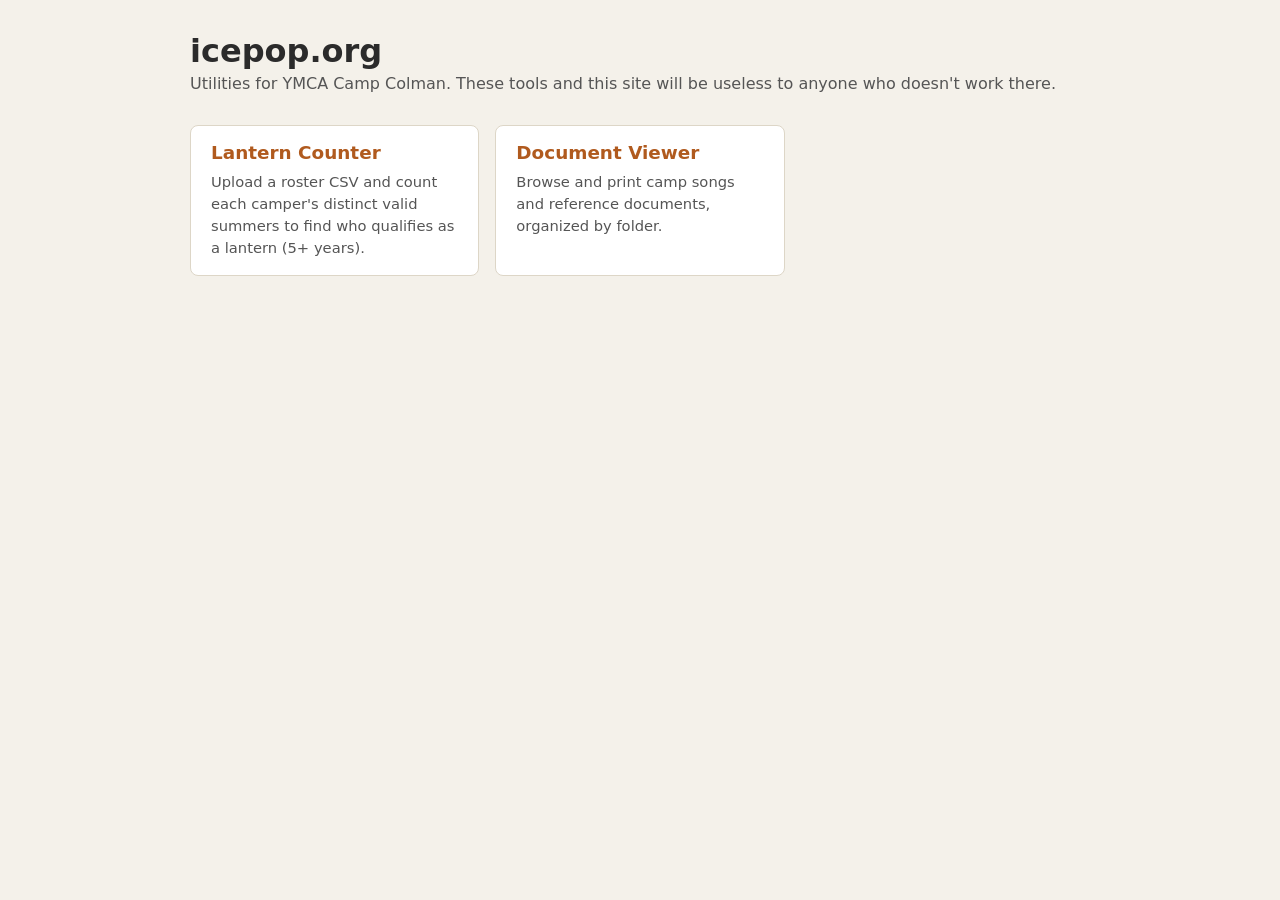
<file: index.html>
<!DOCTYPE html>
<html lang="en">
<head>
<meta charset="UTF-8">
<meta name="viewport" content="width=device-width, initial-scale=1">
<title>icepop.org — Camp Colman tools</title>
<link rel="stylesheet" href="assets/css/tokens.css">
<link rel="stylesheet" href="assets/css/base.css">
<link rel="stylesheet" href="assets/css/home.css">
</head>
<body>
<main>
  <header class="site-header">
    <h1>icepop.org</h1>
    <p class="subtitle">Utilities for YMCA Camp Colman. These tools and this site will be useless to anyone who doesn't work there.</p>
  </header>

  <!-- Add a tool: drop a folder in tools/, then add a card here. -->
  <section class="tool-grid">
    <a class="tool-card" href="tools/lantern-counter/">
      <h2 class="tool-card-title">Lantern Counter</h2>
      <p class="tool-card-desc">Upload a roster CSV and count each camper's distinct valid
        summers to find who qualifies as a lantern (5+ years).</p>
    </a>
    <a class="tool-card" href="tools/doc-viewer/">
      <h2 class="tool-card-title">Document Viewer</h2>
      <p class="tool-card-desc">Browse and print camp songs and reference documents, organized
        by folder.</p>
    </a>
  </section>
</main>
</body>
</html>
</file>
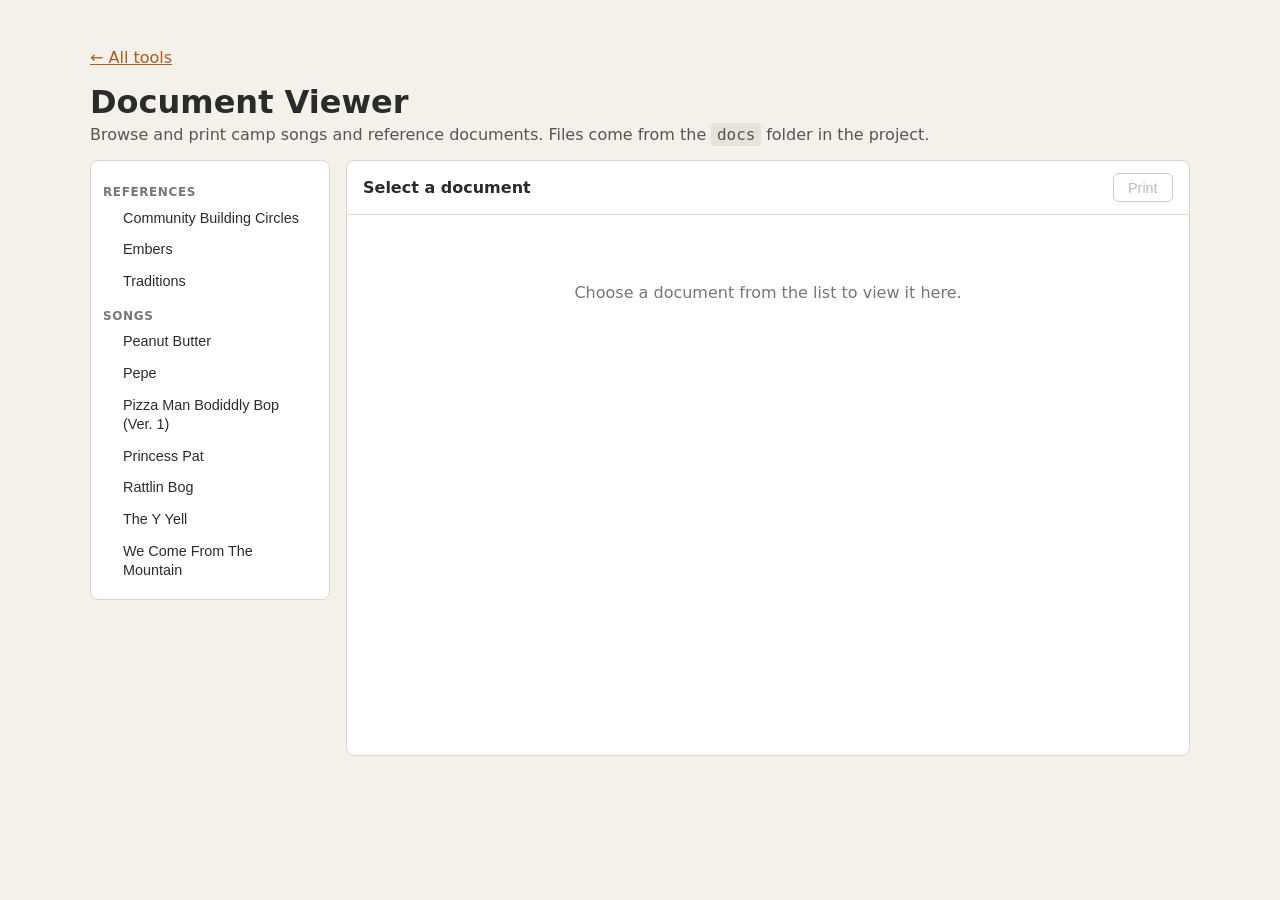
<file: tools/doc-viewer/index.html>
<!DOCTYPE html>
<html lang="en">
<head>
<meta charset="UTF-8">
<meta name="viewport" content="width=device-width, initial-scale=1">
<title>Document Viewer</title>
<link rel="stylesheet" href="../../assets/css/tokens.css">
<link rel="stylesheet" href="../../assets/css/base.css">
<link rel="stylesheet" href="doc-viewer.css">
</head>
<body>
<main class="viewer-main">
  <p class="back-link"><a href="../../">← All tools</a></p>
  <h1>Document Viewer</h1>
  <p class="subtitle">Browse and print camp songs and reference documents. Files come from the
    <code>docs</code> folder in the project.</p>

  <div class="viewer-layout">
    <nav class="doc-nav" id="docNav" aria-label="Documents">
      <p class="muted">Loading documents…</p>
    </nav>

    <section class="doc-pane">
      <div class="doc-toolbar">
        <span class="doc-current" id="docCurrent">Select a document</span>
        <button id="printBtn" class="btn btn-secondary" type="button" disabled>Print</button>
      </div>
      <div class="doc-view" id="docView">
        <p class="doc-placeholder muted">Choose a document from the list to view it here.</p>
      </div>
    </section>
  </div>
</main>

<!-- mammoth (classic script) exposes window.mammoth for the module below. -->
<script src="../../assets/js/vendor/mammoth.browser.min.js"></script>
<script type="module" src="app.js"></script>
</body>
</html>
</file>
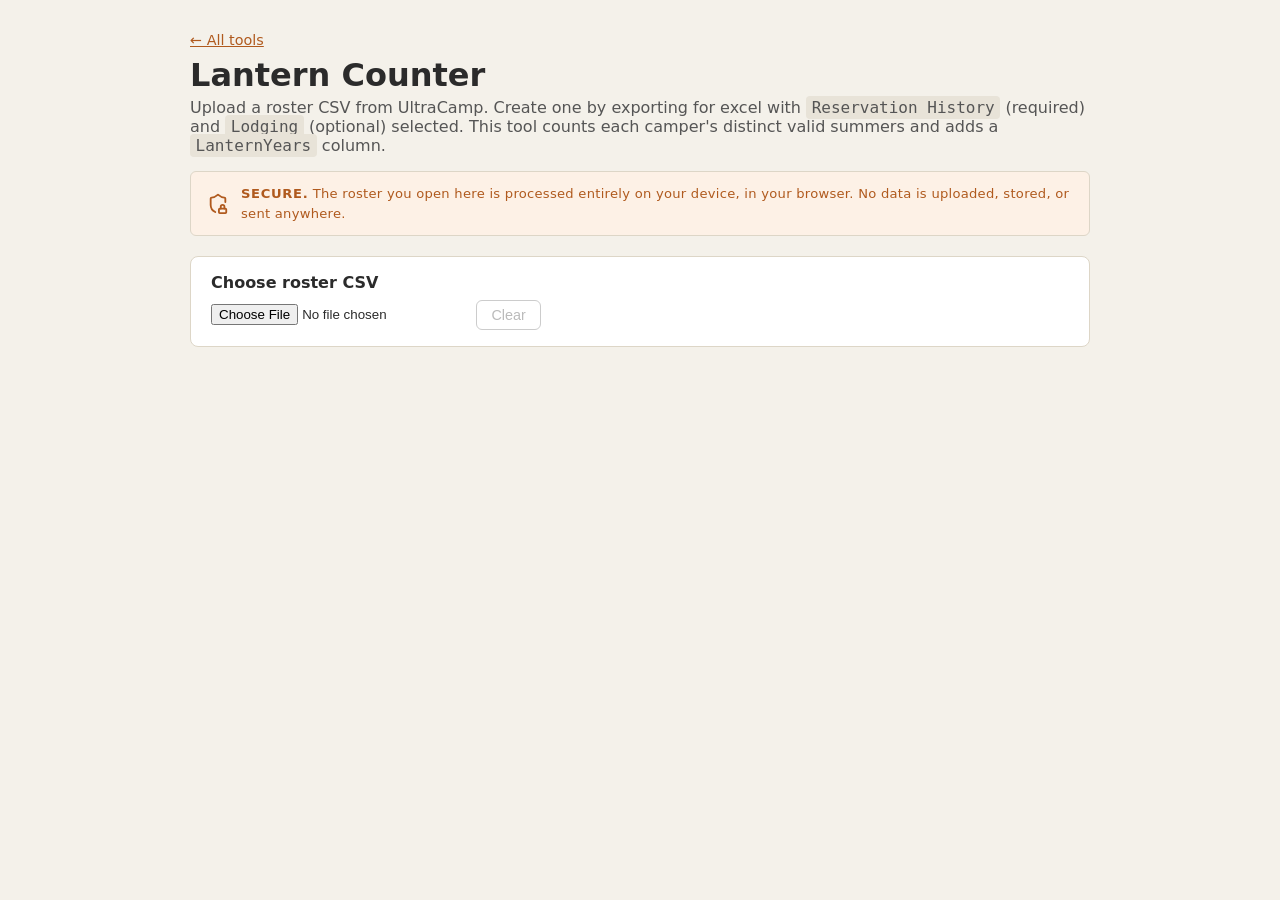
<file: tools/lantern-counter/index.html>
<!DOCTYPE html>
<html lang="en">
<head>
<meta charset="UTF-8">
<meta name="viewport" content="width=device-width, initial-scale=1">
<title>Lantern Counter</title>
<link rel="stylesheet" href="../../assets/css/tokens.css">
<link rel="stylesheet" href="../../assets/css/base.css">
<link rel="stylesheet" href="lantern.css">
</head>
<body>
<main>
  <p class="back-link"><a href="../../">← All tools</a></p>
  <h1>Lantern Counter</h1>
  <p class="subtitle">
    Upload a roster CSV from UltraCamp. Create one by exporting for excel with <code>Reservation History</code> (required) and <code>Lodging</code> (optional) selected. This tool counts each
    camper's distinct valid summers and adds a <code>LanternYears</code> column.
  </p>

  <p class="privacy-note">
    <svg aria-hidden="true" focusable="false" xmlns="http://www.w3.org/2000/svg" viewBox="0 0 24 24" fill="none" stroke="currentColor" stroke-width="2" stroke-linecap="round" stroke-linejoin="round"><path d="M20 9.807V6a1 1 0 00-1-1c-2 0-4.49-1.19-6.24-2.72a1.17 1.17 0 00-1.52 0C9.5 3.8 7 5 5 5a1 1 0 00-1 1v7c0 3.88 2.107 6.254 5 7.796"/><path d="M19 17v-2a2 2 0 00-4 0v2"/><rect x="13" y="17" width="8" height="5" rx="1"/></svg>
    <span><strong>Secure.</strong> The roster you open here is processed entirely on your device, in your browser. No data is uploaded, stored, or sent anywhere.</span>
  </p>

  <section class="panel">
    <label class="file-label" for="csvFile">Choose roster CSV</label>
    <div class="file-row">
      <input type="file" id="csvFile" accept=".csv,text/csv">
      <button id="clearBtn" class="btn btn-secondary" type="button" disabled>Clear</button>
    </div>
  </section>

  <section class="panel" id="summaryPanel" hidden>
    <h2>Summary</h2>
    <div id="summary"></div>
  </section>

  <section class="panel" id="warningsPanel" hidden>
    <h2>Format warnings</h2>
    <p>This file doesn't fully match the export format the tool was built for.
       <strong>Counts may be inaccurate</strong> — spot-check them before trusting the results.</p>
    <div id="warnings"></div>
  </section>

  <section class="panel" id="resultsPanel" hidden>
    <div class="results-header">
      <h2>Results</h2>
      <div class="results-actions">
        <button id="downloadBtn" class="btn btn-secondary btn-icon" type="button" disabled aria-label="Download result CSV" title="Download result CSV">
          <svg width="18" height="18" aria-hidden="true" xmlns="http://www.w3.org/2000/svg" viewBox="0 0 24 24" fill="none" stroke="currentColor" stroke-width="2" stroke-linecap="round" stroke-linejoin="round"><path d="M21 15v4a2 2 0 0 1-2 2H5a2 2 0 0 1-2-2v-4"/><path d="m7 10 5 5 5-5"/><path d="M12 15V3"/></svg>
        </button>
        <button id="printRosterBtn" class="btn btn-secondary btn-icon" type="button" disabled aria-label="Print lantern roster" title="Print lantern roster">
          <svg width="18" height="18" aria-hidden="true" xmlns="http://www.w3.org/2000/svg" viewBox="0 0 24 24" fill="none" stroke="currentColor" stroke-width="2" stroke-linecap="round" stroke-linejoin="round"><path d="M6 18H4a2 2 0 0 1-2-2v-5a2 2 0 0 1 2-2h16a2 2 0 0 1 2 2v5a2 2 0 0 1-2 2h-2"/><path d="M6 9V2h12v7"/><rect x="6" y="14" width="12" height="8" rx="1"/></svg>
        </button>
        <button id="fullscreenBtn" class="btn btn-secondary btn-icon" type="button" aria-label="Enter fullscreen" title="Fullscreen">
          <svg class="fs-icon fs-enter" width="18" height="18" aria-hidden="true" xmlns="http://www.w3.org/2000/svg" viewBox="0 0 24 24" fill="none" stroke="currentColor" stroke-width="2" stroke-linecap="round" stroke-linejoin="round"><path d="M8 3H5a2 2 0 0 0-2 2v3"/><path d="M21 8V5a2 2 0 0 0-2-2h-3"/><path d="M3 16v3a2 2 0 0 0 2 2h3"/><path d="M16 21h3a2 2 0 0 0 2-2v-3"/></svg>
          <svg class="fs-icon fs-exit" width="18" height="18" aria-hidden="true" xmlns="http://www.w3.org/2000/svg" viewBox="0 0 24 24" fill="none" stroke="currentColor" stroke-width="2" stroke-linecap="round" stroke-linejoin="round"><path d="M8 3v3a2 2 0 0 1-2 2H3"/><path d="M21 8h-3a2 2 0 0 1-2-2V3"/><path d="M3 16h3a2 2 0 0 1 2 2v3"/><path d="M16 21v-3a2 2 0 0 1 2-2h3"/></svg>
        </button>
      </div>
    </div>
    <p class="name-note muted">Names come from registration records and may differ from the name a camper goes by at camp.</p>
    <div class="results-controls">
      <input type="search" id="searchBox" placeholder="Search campers…" autocomplete="off">
      <label class="lanterns-only"><input type="checkbox" id="lanternsOnly"> Lanterns only</label>
      <label class="cabin-filter" id="cabinFilterLabel" hidden>Cabin:
        <select id="cabinSelect"><option value="">All</option></select>
      </label>
      <button id="yearsFilterChip" type="button" class="filter-chip" title="Clear filter" hidden></button>
      <div class="sort-toggle" role="group" aria-label="Sort by">
        <span class="muted">Sort:</span>
        <button id="sortByRow" type="button" class="active">Original order</button>
        <button id="sortByName" type="button">Last name</button>
        <button id="sortByYears" type="button">Lantern years</button>
      </div>
    </div>
    <p id="resultsCount" class="muted"></p>
    <div id="resultsList"></div>
    <div id="resizeHandle" class="resize-handle" title="Drag to resize"></div>
  </section>

  <section class="panel" id="reviewPanel" hidden>
    <h2>⚠ Needs manual review</h2>
    <p>These session titles didn't match any known pattern and were <strong>not counted</strong>:</p>
    <pre id="reviewLog"></pre>
  </section>

</main>

<!-- Print-only: a clean lantern roster. Hidden on screen; @media print in
     lantern.css hides the app UI and shows just this. Populated on demand. -->
<div id="printRoster" class="print-roster" aria-hidden="true"></div>

<script type="module" src="app.js"></script>
</body>
</html>
</file>
<file: assets/css/tokens.css>
/* Design tokens for icepop.org — the single source of truth for the site's
   look. Every tool pulls these in; no tool should hardcode a hex value.
   Palette is the warm/craft camp look carried over from the lantern counter. */

:root {
  /* Surfaces & text */
  --color-bg: #f4f1ea;          /* page background (cream) */
  --color-surface: #fff;        /* panels, cards */
  --color-surface-soft: #faf8f2;/* inset areas: stat tiles, pre blocks */
  --color-surface-code: #e8e3d8;/* inline code background */
  --color-text: #2b2b2b;
  --color-muted: #555;          /* secondary text */
  --color-muted-soft: #777;     /* tertiary text, ticks */
  --color-faint: #999;          /* axis labels, disabled hints */

  /* Borders */
  --color-border: #ddd6c7;      /* panel/card borders */
  --color-border-soft: #e5dfd0; /* softer inset borders */
  --color-border-input: #ccc4b2;/* form controls */

  /* Accent (burnt orange) */
  --color-accent: #b05a1e;
  --color-accent-hover: #93490f;
  --color-accent-soft: #fdf1e6; /* accent button hover wash */
  --color-accent-muted: #948a72;/* de-emphasized bars/swatches */

  /* Status */
  --color-success: #2c6e2c;
  --color-success-bg: #e9f3e9;
  --color-warn: #8a5a00;
  --color-warn-bg: #fdf6e3;
  --color-warn-border: #e0b13c;
  --color-error: #a01818;
  --color-error-bg: #fdeeee;
  --color-error-border: #c94f4f;

  /* Highlight */
  --color-lantern-bg: #fff0cc;  /* lantern row highlight */

  /* Typography */
  --font-sans: system-ui, -apple-system, "Segoe UI", sans-serif;
  --font-mono: ui-monospace, Consolas, monospace;

  /* Spacing scale */
  --space-1: 0.25rem;
  --space-2: 0.5rem;
  --space-3: 0.75rem;
  --space-4: 1rem;
  --space-5: 1.25rem;
  --space-6: 2rem;

  /* Radius */
  --radius-sm: 4px;
  --radius: 6px;
  --radius-lg: 8px;
  --radius-pill: 999px;

  /* Layout */
  --content-width: 900px;
}
</file>
<file: assets/css/base.css>
/* Shared base + components for icepop.org. Depends on tokens.css (load that
   first). Everything here is used by the homepage and by every tool; anything
   tool-specific belongs in that tool's own stylesheet. */

* { box-sizing: border-box; }

body {
  font-family: var(--font-sans);
  background: var(--color-bg);
  color: var(--color-text);
  margin: 0;
  padding: var(--space-6) var(--space-4);
}

main {
  max-width: var(--content-width);
  margin: 0 auto;
}

h1 {
  margin: 0 0 var(--space-1);
}

.subtitle {
  margin-top: 0;
  color: var(--color-muted);
}

a {
  color: var(--color-accent);
}

a:hover {
  color: var(--color-accent-hover);
}

code {
  background: var(--color-surface-code);
  padding: 0.1em 0.35em;
  border-radius: var(--radius-sm);
  font-family: var(--font-mono);
}

pre {
  background: var(--color-surface-soft);
  border: 1px solid var(--color-border-soft);
  border-radius: var(--radius);
  padding: var(--space-3);
  max-height: 420px;
  overflow: auto;
  font-size: 0.8rem;
  line-height: 1.45;
  white-space: pre-wrap;
  margin: 0;
}

.muted {
  color: var(--color-muted-soft);
}

/* Panels — the standard bordered content card used across tools. */
.panel {
  background: var(--color-surface);
  border: 1px solid var(--color-border);
  border-radius: var(--radius-lg);
  padding: var(--space-4) var(--space-5);
  margin-top: var(--space-4);
}

.panel h2 {
  margin: 0 0 var(--space-2);
  font-size: 1.1rem;
}

/* Buttons — keep any element's id/data hooks for JS; these classes carry the
   look. .btn-primary = filled accent, .btn-secondary = outline. */
.btn {
  font-size: 0.9rem;
  border-radius: var(--radius);
  cursor: pointer;
  padding: 0.35rem 0.9rem;
  border: 1px solid transparent;
}

.btn-primary {
  padding: var(--space-2) var(--space-5);
  font-size: 1rem;
  font-weight: 600;
  color: #fff;
  background: var(--color-accent);
  border-color: var(--color-accent);
}

.btn-primary:not(:disabled):hover {
  background: var(--color-accent-hover);
  border-color: var(--color-accent-hover);
}

.btn-primary:disabled {
  background: #bbb;
  border-color: #bbb;
  cursor: not-allowed;
}

.btn-secondary {
  background: var(--color-surface);
  color: var(--color-accent);
  border-color: var(--color-accent);
}

.btn-secondary:hover:not(:disabled) {
  background: var(--color-accent-soft);
}

.btn-secondary:disabled {
  color: #bbb;
  border-color: #ccc;
  cursor: not-allowed;
}

/* Icon-only button: square padding, icon sized via its svg. */
.btn-icon {
  display: inline-flex;
  align-items: center;
  justify-content: center;
  padding: 0.35rem 0.5rem;
}

.btn-icon svg {
  display: block;
  width: 18px;
  height: 18px;
}

/* Privacy note — a distinct callout stating data never leaves the device.
   Deliberately styled apart from body text; used at the top of every page. */
.privacy-note {
  display: flex;
  align-items: center;
  gap: var(--space-3);
  margin: 0 0 var(--space-5);
  padding: var(--space-3) var(--space-4);
  border: 1px solid var(--color-border);
  border-radius: var(--radius);
  background: var(--color-accent-soft);
  color: var(--color-accent);
  font-size: 0.82rem;
  line-height: 1.5;
  letter-spacing: 0.02em;
}

.privacy-note svg {
  flex: none;
  width: 22px;
  height: 22px;
  color: var(--color-accent);
}

.privacy-note strong {
  font-weight: 800;
  text-transform: uppercase;
  letter-spacing: 0.05em;
  color: var(--color-accent);
}
</file>
<file: assets/css/home.css>
/* Homepage-only styles: the tool card grid. Shared look comes from
   tokens.css + base.css. */

.site-header {
  margin-bottom: var(--space-6);
}

.tool-grid {
  display: grid;
  grid-template-columns: repeat(auto-fill, minmax(16rem, 1fr));
  gap: var(--space-4);
}

/* Each card is a whole-card link. */
.tool-card {
  display: block;
  background: var(--color-surface);
  border: 1px solid var(--color-border);
  border-radius: var(--radius-lg);
  padding: var(--space-4) var(--space-5);
  text-decoration: none;
  color: inherit;
  transition: border-color 0.12s, transform 0.12s;
}

.tool-card:hover {
  border-color: var(--color-accent);
  transform: translateY(-2px);
  color: inherit;
}

.tool-card-title {
  margin: 0 0 var(--space-2);
  font-size: 1.15rem;
  color: var(--color-accent);
}

.tool-card-desc {
  margin: 0;
  color: var(--color-muted);
  font-size: 0.92rem;
  line-height: 1.5;
}
</file>
<file: tools/doc-viewer/doc-viewer.css>
/* Document Viewer — tool-specific styles. Shared look comes from tokens.css +
   base.css. */

.viewer-main {
  max-width: 1100px;
}

.viewer-layout {
  display: grid;
  grid-template-columns: 240px 1fr;
  gap: var(--space-4);
  margin-top: var(--space-4);
  align-items: start;
}

/* Folder-tree navigation */
.doc-nav {
  background: var(--color-surface);
  border: 1px solid var(--color-border);
  border-radius: var(--radius-lg);
  padding: var(--space-3);
  max-height: 78vh;
  overflow: auto;
  position: sticky;
  top: var(--space-4);
}

.doc-tree {
  list-style: none;
  margin: 0;
  padding: 0;
}

.doc-tree .doc-tree {
  margin-left: var(--space-3); /* indent nested folders */
}

.doc-folder-name {
  margin: var(--space-3) 0 var(--space-1);
  font-size: 0.75rem;
  font-weight: 700;
  text-transform: uppercase;
  letter-spacing: 0.05em;
  color: var(--color-muted-soft);
}

.doc-file {
  margin: 1px 0;
}

.doc-link {
  display: block;
  width: 100%;
  text-align: left;
  padding: 0.35rem 0.5rem;
  border: none;
  background: none;
  border-radius: var(--radius);
  color: var(--color-text);
  font-size: 0.9rem;
  line-height: 1.35;
  cursor: pointer;
}

.doc-link:hover {
  background: var(--color-accent-soft);
}

.doc-link.active {
  background: var(--color-accent);
  color: #fff;
}

/* Viewing pane */
.doc-pane {
  background: var(--color-surface);
  border: 1px solid var(--color-border);
  border-radius: var(--radius-lg);
  overflow: hidden;
}

.doc-toolbar {
  display: flex;
  align-items: center;
  justify-content: space-between;
  gap: var(--space-3);
  padding: var(--space-3) var(--space-4);
  border-bottom: 1px solid var(--color-border);
}

.doc-current {
  font-weight: 600;
  overflow: hidden;
  text-overflow: ellipsis;
  white-space: nowrap;
}

.doc-view {
  padding: var(--space-5);
  min-height: 60vh;
}

.doc-view.showing-pdf {
  padding: 0;
  min-height: 0;
}

.doc-placeholder {
  text-align: center;
  padding: var(--space-6) 0;
}

.doc-pdf {
  display: block;
  width: 100%;
  height: 78vh;
  border: none;
}

/* mammoth-rendered docx content */
.doc-content {
  max-width: 46rem;
  margin: 0 auto;
  line-height: 1.6;
  color: var(--color-text);
}

.doc-content h1,
.doc-content h2,
.doc-content h3 {
  line-height: 1.25;
  margin: 1.4em 0 0.5em;
}

.doc-content h1 { font-size: 1.5rem; }
.doc-content h2 { font-size: 1.25rem; }
.doc-content h3 { font-size: 1.1rem; }

.doc-content p { margin: 0 0 0.8em; }

.doc-content ul,
.doc-content ol {
  margin: 0 0 0.8em;
  padding-left: 1.4em;
}

.doc-content img {
  max-width: 100%;
  height: auto;
}

.doc-content table {
  border-collapse: collapse;
  margin: 0 0 0.8em;
}

.doc-content td,
.doc-content th {
  border: 1px solid var(--color-border);
  padding: 0.3rem 0.5rem;
}

/* Stack the nav above the pane on narrow screens */
@media (max-width: 720px) {
  .viewer-layout {
    grid-template-columns: 1fr;
  }
  .doc-nav {
    position: static;
    max-height: 40vh;
  }
}

/* Print: just the current document, none of the app chrome. */
@media print {
  @page {
    margin: 1.5cm;
  }

  .back-link,
  .doc-nav,
  .doc-toolbar,
  .viewer-main > h1,
  .viewer-main > .subtitle {
    display: none !important;
  }

  body {
    background: #fff;
  }

  .viewer-layout,
  .doc-pane,
  .doc-view {
    display: block;
    margin: 0;
    padding: 0;
    border: none;
    border-radius: 0;
    height: auto;
    max-height: none;
    min-height: 0;
    overflow: visible;
    background: #fff;
  }

  .doc-content {
    max-width: none;
    color: #000;
  }
}
</file>
<file: tools/lantern-counter/lantern.css>
/* Lantern Counter — tool-specific styles only. Shared base (body, main,
   .panel, buttons, code, pre, .muted) comes from ../../assets/css/base.css;
   colors/spacing come from ../../assets/css/tokens.css. */

.back-link {
  margin: 0 0 var(--space-2);
  font-size: 0.9rem;
}

.file-label {
  display: block;
  font-weight: 600;
  margin-bottom: var(--space-2);
}

.error {
  color: var(--color-error);
  font-weight: 600;
}

/* summary: stat tiles, distribution chart, status chip */

.stat-row {
  display: flex;
  gap: var(--space-4);
  flex-wrap: wrap;
}

.stat-tile {
  flex: 1;
  min-width: 12rem;
  background: var(--color-surface-soft);
  border: 1px solid var(--color-border-soft);
  border-radius: var(--radius-lg);
  padding: var(--space-3) var(--space-4);
}

.stat-label {
  font-size: 0.85rem;
  color: var(--color-muted);
}

.stat-value {
  font-size: 2.4rem;
  font-weight: 600;
  line-height: 1.2;
  color: var(--color-text);
}

.chart {
  margin-top: var(--space-5);
}

.chart-title {
  font-weight: 600;
  font-size: 0.95rem;
  margin-bottom: var(--space-3);
}

.chart-plot {
  display: flex;
  align-items: flex-end;
  gap: 10px;
  height: 140px;
  border-bottom: 1px solid var(--color-border-soft);
}

.col-slot {
  position: relative;
  flex: 1;
  max-width: 48px;
  height: 100%;
  display: flex;
  flex-direction: column;
  align-items: center;
  justify-content: flex-end;
  cursor: pointer;
}

/* while a column is selected, the others recede */
.chart-plot.filtered .col-slot:not(.selected) .col-bar {
  opacity: 0.35;
}

.col-slot.selected .col-value {
  font-weight: 700;
  color: var(--color-text);
}

.col-slot:hover::after {
  content: attr(data-tip);
  position: absolute;
  bottom: calc(100% + 6px);
  left: 50%;
  transform: translateX(-50%);
  white-space: nowrap;
  background: var(--color-text);
  color: #fff;
  font-size: 0.75rem;
  padding: 0.3rem 0.55rem;
  border-radius: var(--radius-sm);
  pointer-events: none;
  z-index: 5;
}

.col-value {
  font-size: 0.75rem;
  color: var(--color-muted);
  margin-bottom: 2px;
}

.col-bar {
  width: 100%;
  max-width: 24px;
  background: var(--color-accent-muted);
  border-radius: var(--radius-sm) var(--radius-sm) 0 0;
}

.col-slot.lantern .col-bar {
  background: var(--color-accent);
}

.col-slot:hover .col-bar {
  filter: brightness(1.12);
}

.chart-ticks {
  display: flex;
  gap: 10px;
  margin-top: 3px;
}

.col-tick {
  flex: 1;
  max-width: 48px;
  text-align: center;
  font-size: 0.75rem;
  color: var(--color-muted-soft);
}

.chart-x-label {
  text-align: center;
  font-size: 0.75rem;
  color: var(--color-faint);
  margin-top: 2px;
}

.chart-legend {
  display: flex;
  gap: var(--space-5);
  margin-top: 0.6rem;
  font-size: 0.8rem;
  color: var(--color-muted);
}

.legend-item {
  display: inline-flex;
  align-items: center;
  gap: 0.4rem;
}

.legend-swatch {
  width: 10px;
  height: 10px;
  border-radius: 2px;
}

.swatch-muted {
  background: var(--color-accent-muted);
}

.swatch-accent {
  background: var(--color-accent);
}

.status-chip {
  display: inline-flex;
  align-items: center;
  gap: 0.4rem;
  margin-top: var(--space-4);
  padding: 0.35rem 0.85rem;
  border-radius: var(--radius-pill);
  font-size: 0.9rem;
  font-weight: 600;
}

.status-chip.good {
  background: var(--color-success-bg);
  color: var(--color-success);
}

.status-chip.warn {
  background: var(--color-warn-bg);
  color: var(--color-warn);
}

.file-row {
  display: flex;
  align-items: center;
  gap: var(--space-3);
}

.results-header {
  display: flex;
  align-items: center;
  justify-content: space-between;
  flex-wrap: wrap;
  gap: var(--space-4);
  margin-bottom: var(--space-2);
}

.results-header h2 {
  margin: 0;
}

#resultsPanel.fullscreen {
  position: fixed;
  inset: 0;
  z-index: 100;
  margin: 0;
  border: none;
  border-radius: 0;
  display: flex;
  flex-direction: column;
  overflow: hidden;
}

#resultsPanel.fullscreen #resultsList {
  flex: 1;
  height: auto !important;
  max-height: none !important;
}

#resultsPanel.fullscreen .resize-handle {
  display: none;
}

body.no-scroll {
  overflow: hidden;
}

.resize-handle {
  height: 14px;
  margin-top: 2px;
  cursor: ns-resize;
  display: flex;
  align-items: center;
  justify-content: center;
  touch-action: none;
}

.resize-handle::before {
  content: '';
  width: 48px;
  height: 4px;
  border-radius: 2px;
  background: var(--color-border);
}

.resize-handle:hover::before {
  background: #b0a890;
}

.results-controls {
  display: flex;
  align-items: center;
  gap: var(--space-4);
  flex-wrap: wrap;
}

#searchBox {
  flex: 1;
  min-width: 14rem;
  padding: var(--space-2) var(--space-3);
  font-size: 1rem;
  border: 1px solid var(--color-border-input);
  border-radius: var(--radius);
}

.lanterns-only {
  white-space: nowrap;
  cursor: pointer;
  user-select: none;
}

.cabin-filter {
  display: inline-flex;
  align-items: center;
  gap: 0.35rem;
  white-space: nowrap;
  font-size: 0.85rem;
  color: var(--color-muted);
}

.cabin-filter select {
  font-size: 0.85rem;
  padding: 0.3rem 0.5rem;
  border: 1px solid var(--color-border-input);
  border-radius: var(--radius);
  background: var(--color-surface);
  color: var(--color-text);
  cursor: pointer;
}

.filter-chip {
  padding: 0.3rem 0.75rem;
  font-size: 0.85rem;
  font-weight: 600;
  background: var(--color-accent);
  color: #fff;
  border: none;
  border-radius: var(--radius-pill);
  cursor: pointer;
  white-space: nowrap;
}

.filter-chip:hover {
  background: var(--color-accent-hover);
}

.sort-toggle {
  display: flex;
  align-items: center;
  gap: 0.4rem;
  white-space: nowrap;
}

.sort-toggle button {
  padding: 0.3rem 0.75rem;
  font-size: 0.85rem;
  background: var(--color-surface);
  color: var(--color-muted);
  border: 1px solid var(--color-border-input);
  border-radius: var(--radius);
  cursor: pointer;
}

.sort-toggle button:hover {
  background: #faf6ee;
}

.sort-toggle button.active {
  background: var(--color-accent);
  border-color: var(--color-accent);
  color: #fff;
}

#resultsCount {
  margin: 0.6rem 0 0.4rem;
  font-size: 0.85rem;
}

#resultsList {
  max-height: 480px;
  overflow: auto;
  border: 1px solid #eee7d8;
  border-radius: var(--radius);
}

details.camper {
  border-bottom: 1px solid #eee7d8;
}

details.camper:last-child {
  border-bottom: none;
}

details.camper.lantern {
  background: var(--color-lantern-bg);
}

details.camper summary {
  display: flex;
  align-items: baseline;
  gap: var(--space-3);
  padding: 0.45rem 0.6rem;
  cursor: pointer;
  list-style: none;
}

details.camper summary::-webkit-details-marker {
  display: none;
}

details.camper summary::before {
  content: '▸';
  color: #b0a890;
  flex: none;
}

details.camper[open] summary::before {
  content: '▾';
}

details.camper summary:hover {
  background: rgba(0, 0, 0, 0.03);
}

.result-name {
  font-weight: 600;
  min-width: 12rem;
}

.result-cabin {
  flex: none;
  font-size: 0.8rem;
  color: var(--color-muted);
  background: var(--color-surface-soft);
  border: 1px solid var(--color-border-soft);
  border-radius: var(--radius-pill);
  padding: 0.05rem 0.55rem;
  white-space: nowrap;
}

.result-years {
  flex: 1;
  color: var(--color-muted);
  font-size: 0.9rem;
}

.result-badge {
  font-size: 0.9rem;
  color: var(--color-faint);
  white-space: nowrap;
}

details.camper.lantern .result-badge {
  color: var(--color-accent);
  font-weight: 700;
}

.camper-entries {
  padding: 0.2rem 0.75rem 0.6rem 1.9rem;
  font-size: 0.78rem;
}

.year-group {
  margin: 0.35rem 0;
  padding: 0.3rem 0 0.3rem 0.6rem;
  border-left: 3px solid var(--color-border);
}

.year-group.counts {
  border-left-color: var(--color-accent);
}

.year-group-header {
  display: flex;
  align-items: baseline;
  gap: var(--space-2);
  margin-bottom: 0.15rem;
  font-family: var(--font-sans);
}

.year-group-year {
  font-weight: 700;
  font-size: 0.85rem;
  color: var(--color-text);
}

.year-group-badge {
  font-size: 0.72rem;
  color: var(--color-muted-soft);
}

.badge-counts {
  color: var(--color-accent);
  font-weight: 600;
}

.badge-nocounts {
  color: var(--color-faint);
}

.entry-line {
  font-family: var(--font-mono);
  line-height: 1.6;
}

.entry-line.valid {
  color: var(--color-success);
}

.entry-line.valid.counted {
  font-weight: 700;
}

.entry-line.excluded {
  color: #96442a;
}

.entry-line.review {
  color: var(--color-error);
  font-weight: 600;
}

#reviewPanel {
  border-color: var(--color-warn-border);
  background: var(--color-warn-bg);
}

#warningsPanel {
  border-color: var(--color-error-border);
  background: var(--color-error-bg);
}

#warningsPanel h2 {
  color: var(--color-error);
}

.warning-item {
  margin-top: var(--space-3);
  padding-top: var(--space-3);
  border-top: 1px solid #eccccc;
}

.warning-item p {
  margin: 0 0 0.4rem;
  font-weight: 600;
}

.results-actions {
  display: flex;
  flex-wrap: wrap;
  align-items: center;
  gap: var(--space-3);
}

/* Fullscreen toggle: show the "enter" icon normally, the "exit" icon while
   the results panel is fullscreen. Both icons are block-level (not reliant on
   base.css) so the button height is identical in either state. */
.fs-icon {
  display: block;
}

.fs-icon.fs-exit {
  display: none;
}

#resultsPanel.fullscreen .fs-icon.fs-enter {
  display: none;
}

#resultsPanel.fullscreen .fs-icon.fs-exit {
  display: block;
}

.name-note {
  margin: 0 0 var(--space-3);
  font-size: 0.85rem;
}

/* Lantern roster print-out. Hidden on screen; when the print dialog opens we
   hide the whole app UI and show only this, cleanly formatted for paper. */
.print-roster {
  display: none;
}

@media print {
  /* Consistent physical margins on EVERY page (container padding would only
     inset the first page's top and last page's bottom). */
  @page {
    margin: 1.5cm;
  }

  body > *:not(.print-roster) { display: none !important; }

  body {
    background: #fff;
    color: #000;
    margin: 0;
    padding: 0;
  }

  .print-roster {
    display: block;
    font-family: var(--font-sans);
    color: #000;
  }

  .print-header {
    margin-bottom: 1.1rem;
    padding-bottom: 0.6rem;
    border-bottom: 2px solid #000;
    break-after: avoid; /* keep the title with the start of the table */
  }

  .print-title {
    margin: 0;
    font-size: 1.7rem;
    letter-spacing: 0.01em;
  }

  .print-meta {
    margin: 0.35rem 0 0;
    font-size: 0.85rem;
    color: #444;
  }

  .print-table {
    width: 100%;
    border-collapse: collapse;
    font-size: 0.95rem;
  }

  .print-table thead {
    display: table-header-group; /* repeat header if the roster spans pages */
  }

  .print-table th {
    text-align: left;
    padding: 0 0.6rem 0.4rem;
    font-size: 0.72rem;
    text-transform: uppercase;
    letter-spacing: 0.06em;
    color: #333;
    border-bottom: 1.5px solid #000;
  }

  .print-table td {
    padding: 0.4rem 0.6rem;
    border-bottom: 1px solid #ccc;
  }

  .print-table tbody tr {
    page-break-inside: avoid; /* legacy */
    break-inside: avoid;      /* modern */
  }

  .print-table .col-years {
    text-align: right;
    white-space: nowrap;
    font-variant-numeric: tabular-nums;
  }

  .print-note {
    margin: 1rem 0 0;
    font-size: 0.78rem;
    font-style: italic;
    color: #555;
  }
}
</file>
